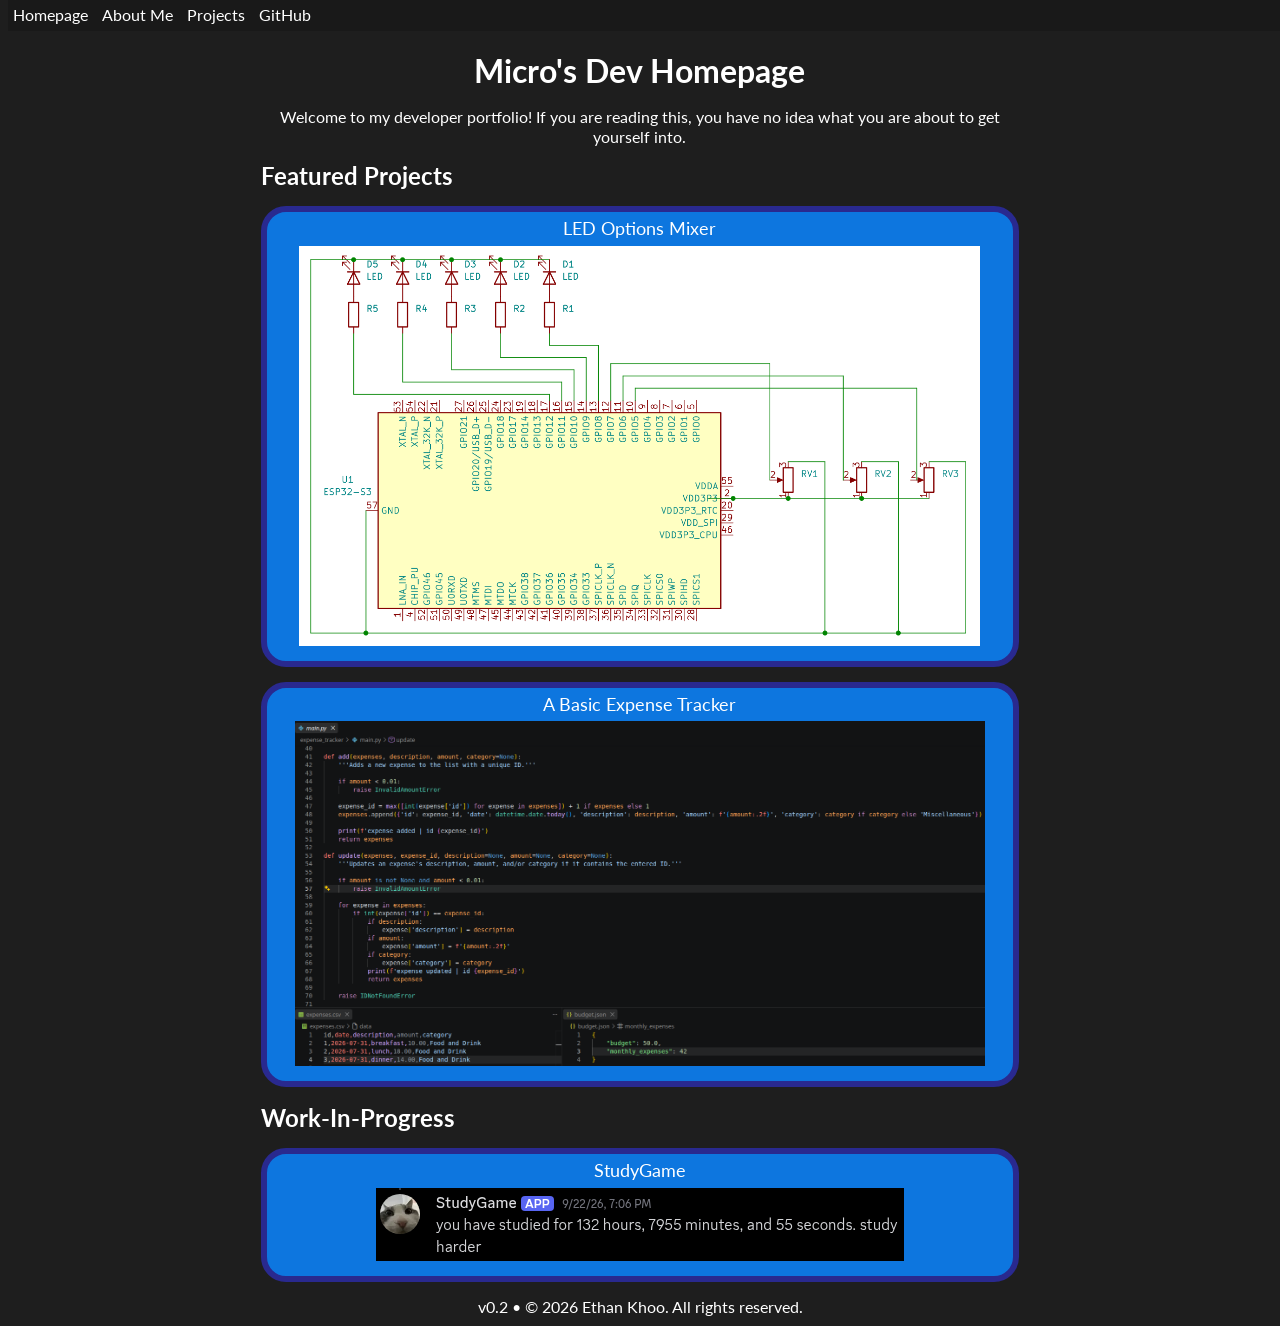
<file: index.html>
<!DOCTYPE html>
<html lang="en">

    <head>
        <title>Micro's Dev Homepage</title>
        <meta charset="utf-8">
        <meta name="description" content="A homepage for my featured projects.">
        <meta name="keywords" content="Programming, Coding, Engineering, Hardware, Software">
        <meta name="author" content="Ethan Khoo">
        <meta name="viewport" content="width=device-width, initial-scale=1.0">
        <link rel="stylesheet" href="style.css">
        <link href="https://fonts.googleapis.com/css2?family=Lato:wght@400;700&display=swap" rel="stylesheet">
    </head>

    <body>
        <div id="main-page">
            <header>
                <nav>
                    <a href="index.html" class="nav-links">Homepage</a>
                    <a href="about.html" class="nav-links">About Me</a> 
                    <a href="projects.html" class="nav-links">Projects</a>
                    <a href="https://github.com/MicroChip818" target="blank" class="nav-links">GitHub</a>
                </nav>
            </header>

            <main>
                <h1>Micro's Dev Homepage</h1>
                <p class="page-intro">Welcome to my developer portfolio! If you are reading this, you have no idea what you are about to get yourself into.</p>

                <section>
                    <h2>Featured Projects</h2>
                    <div class="projects">
                        <a href="https://github.com/MicroChip818/LED-Options-Mixer" target="_blank"><p class="project-names">LED Options Mixer</p></a>
                        <img src="images/LED-Options-Mixer-schematic.png" alt="A schematic for my LED Options Mixer circuit.">
                    </div>
                    <div class="projects">
                        <a href="https://github.com/MicroChip818/a-basic-expense-tracker" target="_blank"><p class="project-names">A Basic Expense Tracker</p></a>
                        <img src="images/expense-tracker.png" alt="A code screenshot with a CSV file for tracked expenses.">
                    </div>
                        
                </section>

                <section>
                    <h2>Work-In-Progress</h2>
                    <div class="projects">
                        <p class="project-names">StudyGame</p>
                        <img src="images/studygame-command.png" alt="A demo command used in StudyGame that lets the user view their total studying time.">
                    </div>
                </section>
            </main>

            <footer>
                <p>v0.2 • © 2026 Ethan Khoo. All rights reserved.</p>
            </footer>
        </div>
    </body>
</html>
</file>
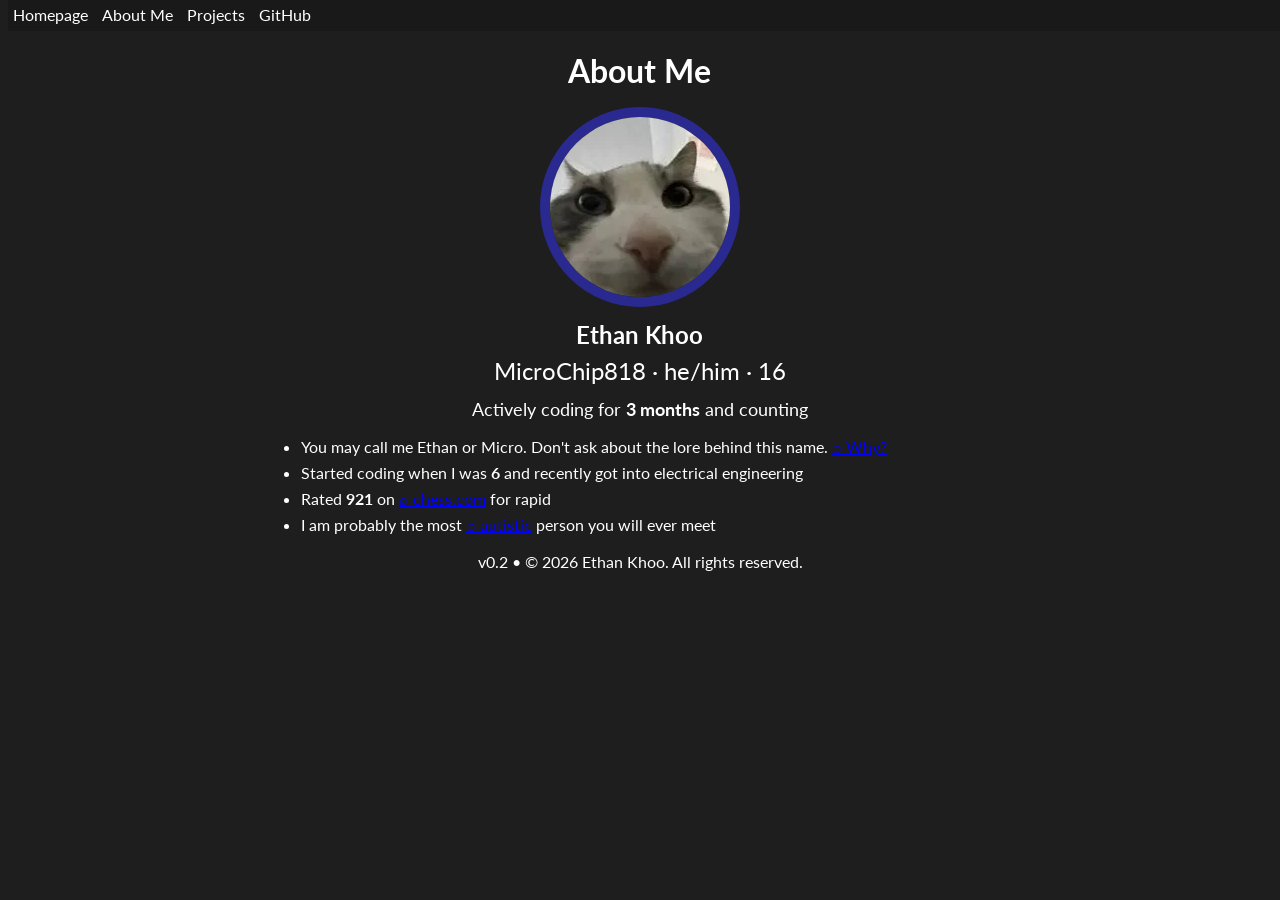
<file: about.html>
<!DOCTYPE html>
<html lang="en">

    <head>
        <title>Micro's Dev Homepage</title>
        <meta charset="utf-8">
        <meta name="description" content="A homepage for my featured projects.">
        <meta name="keywords" content="Programming, Coding, Engineering, Hardware, Software">
        <meta name="author" content="Ethan Khoo">
        <meta name="viewport" content="width=device-width, initial-scale=1.0">
        <link rel="stylesheet" href="style.css">
        <link href="https://fonts.googleapis.com/css2?family=Lato:wght@400;700&display=swap" rel="stylesheet">
    </head>

    <body>
        <header>
            <nav>
                <a href="index.html" class="nav-links">Homepage</a>
                <a href="about.html" class="nav-links">About Me</a> 
                <a href="projects.html" class="nav-links">Projects</a>
                <a href="https://github.com/MicroChip818" target="blank" class="nav-links">GitHub</a>
            </nav>
        </header>

        <main>
            <h1>About Me</h1>
            <img class="profile" src="images/profile.png" alt="My profile picture on almost all socials.">
            <div class="nickname">
                <p><b>Ethan Khoo</b></p>
                <p>MicroChip818 · he/him · 16</p>
            </div>
            <p class="coding-status">Actively coding for <b>3 months</b> and counting</p>

            <ul>
                <li>You may call me Ethan or Micro. Don't ask about the lore behind this name. <a href="https://www.youtube.com/watch?v=dQw4w9WgXcQ" class="about-links">⌕ Why?</a></li>
                <li>Started coding when I was <b>6</b> and recently got into electrical engineering</li>
                <li>Rated <b>921</b> on <a href="https://chess.com" target="_blank" class="about-links">⌕ chess.com</a> for rapid</li>
                <li>I am probably the most <a href="https://en.wikipedia.org/wiki/Autism" target="_blank" class="about-links">⌕ autistic</a> person you will ever meet</li>
            </ul>
        </main>

        <footer>
            <p>v0.2 • © 2026 Ethan Khoo. All rights reserved.</p>
        </footer>
    </body>
</html>
</file>
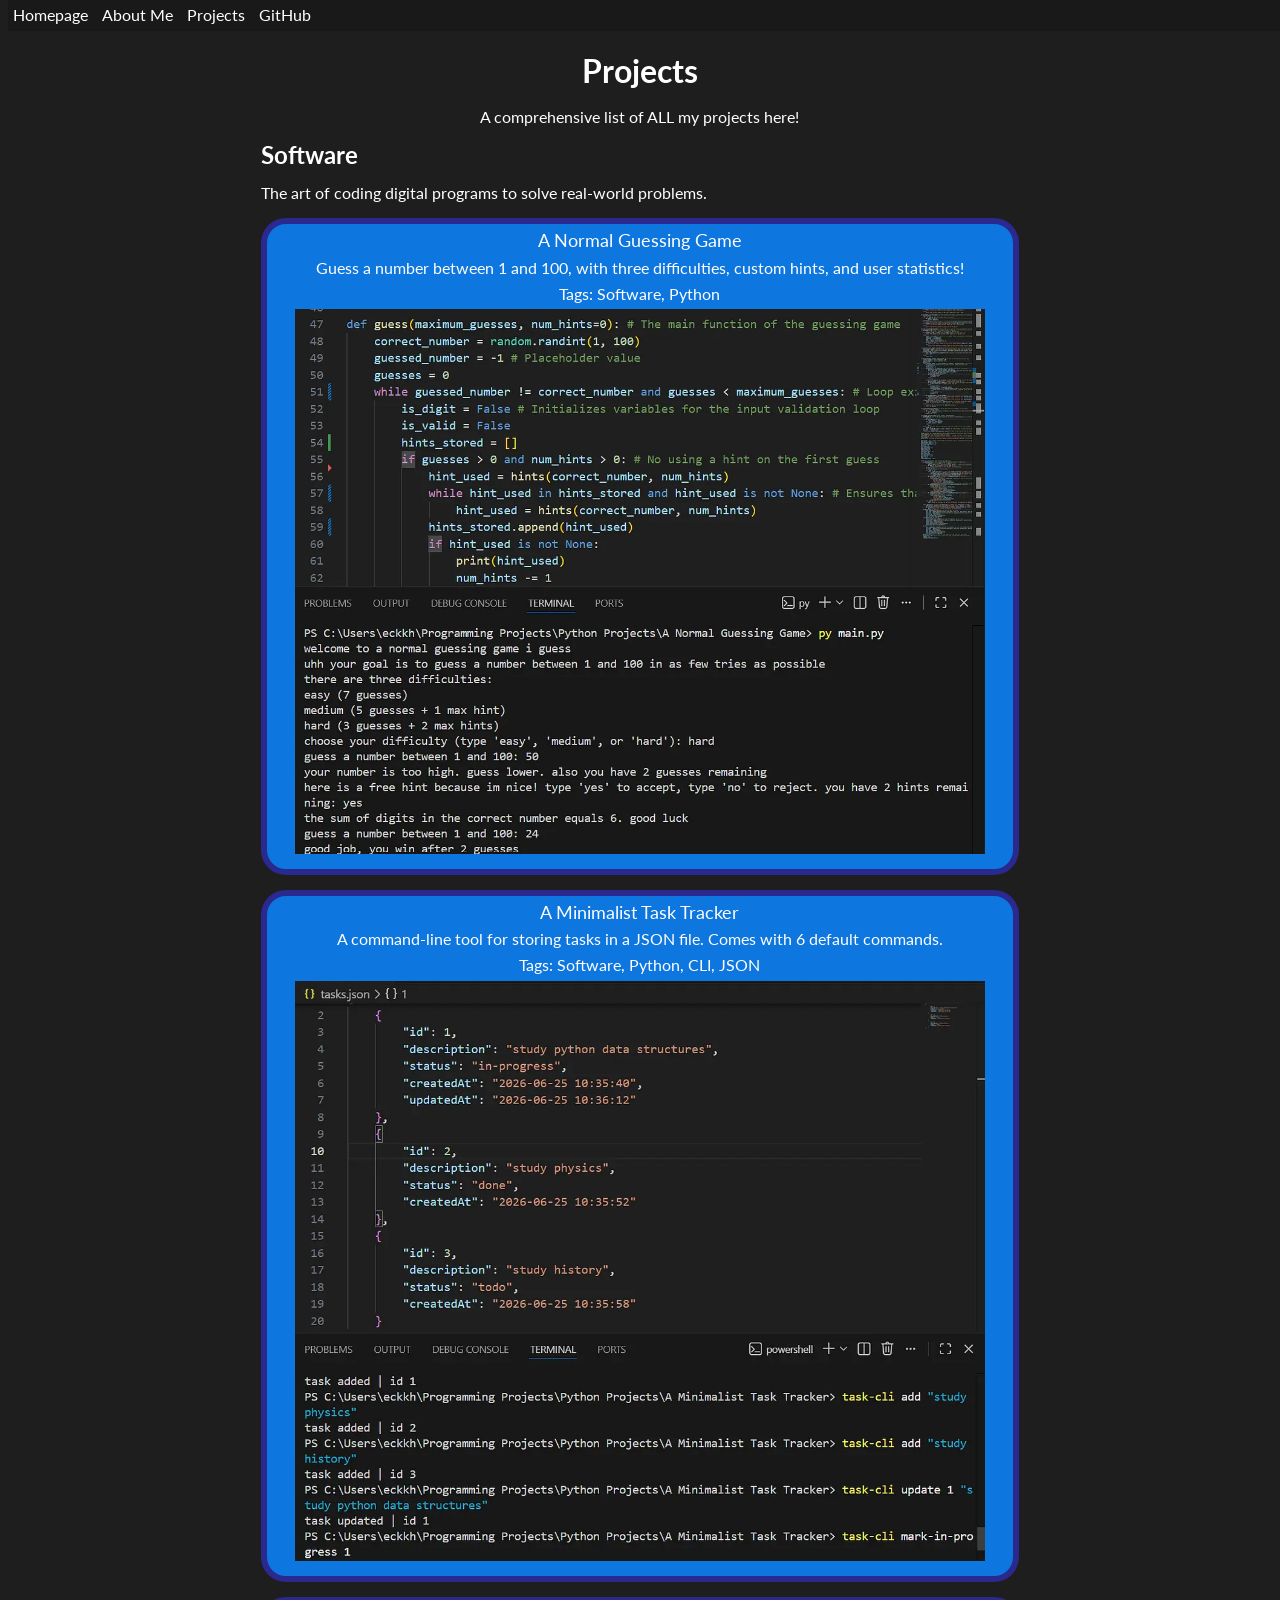
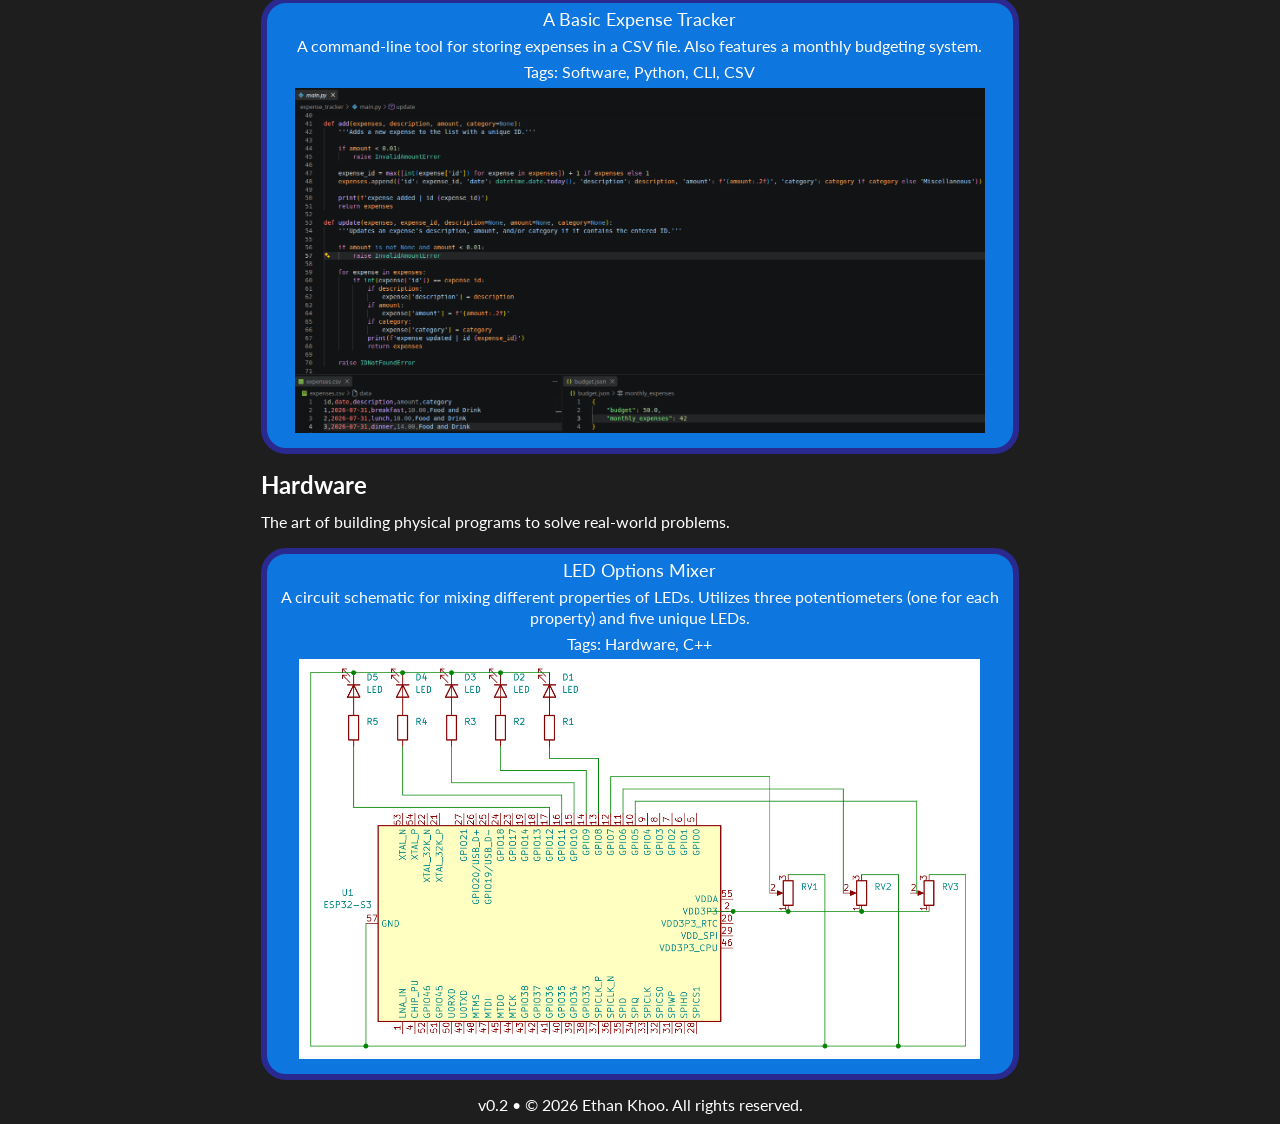
<file: projects.html>
<!DOCTYPE html>
<html lang="en">

    <head>
        <title>Micro's Dev Homepage</title>
        <meta charset="utf-8">
        <meta name="description" content="A homepage for my featured projects.">
        <meta name="keywords" content="Programming, Coding, Engineering, Hardware, Software">
        <meta name="author" content="Ethan Khoo">
        <meta name="viewport" content="width=device-width, initial-scale=1.0">
        <link rel="stylesheet" href="style.css">
        <link href="https://fonts.googleapis.com/css2?family=Lato:wght@400;700&display=swap" rel="stylesheet">
    </head>

    <body>
        <header>
            <nav>
                <a href="index.html" class="nav-links">Homepage</a>
                <a href="about.html" class="nav-links">About Me</a> 
                <a href="projects.html" class="nav-links">Projects</a>
                <a href="https://github.com/MicroChip818" target="blank" class="nav-links">GitHub</a>
            </nav>
        </header>

        <main>
            <h1>Projects</h1>
            <p class="page-intro">A comprehensive list of ALL my projects here!</p>

            <section>
                <h2>Software</h2>
                <p>The art of coding digital programs to solve real-world problems.</p>
                <div class="projects">
                    <a href="https://github.com/MicroChip818/a-normal-guessing-game" target="_blank"><p class="project-names">A Normal Guessing Game</p></a>
                    <p>Guess a number between 1 and 100, with three difficulties, custom hints, and user statistics!</p>
                    <p>Tags: Software, Python</p>
                    <img src="images/a-normal-guessing-game.png" alt="A code preview of A Normal Guessing Game.">
                </div>
                <div class="projects">
                    <a href="https://github.com/MicroChip818/a-minimalist-task-tracker/tree/main" target="_blank"><p class="project-names">A Minimalist Task Tracker</p></a>
                    <p>A command-line tool for storing tasks in a JSON file. Comes with 6 default commands.</p>
                    <p>Tags: Software, Python, CLI, JSON</p>
                    <img src="images/task-tracker.png" alt="Tasks stored in a JSON file.">
                </div>
                <div class="projects">
                    <a href="https://github.com/MicroChip818/a-basic-expense-tracker" target="_blank"><p class="project-names">A Basic Expense Tracker</p></a>
                    <p>A command-line tool for storing expenses in a CSV file. Also features a monthly budgeting system.</p>
                    <p>Tags: Software, Python, CLI, CSV</p>
                    <img src="images/expense-tracker.png" alt="A code screenshot with a CSV file for tracked expenses.">
                </div>
            </section>

            <section>
                <h2>Hardware</h2>
                <p>The art of building physical programs to solve real-world problems.</p>
                <div class="projects">
                    <a href="https://github.com/MicroChip818/LED-Options-Mixer" target="_blank"><p class="project-names">LED Options Mixer</p></a>
                    <p>A circuit schematic for mixing different properties of LEDs. Utilizes three potentiometers (one for each property) and five unique LEDs.</p>
                    <p>Tags: Hardware, C++</p>
                    <img src="images/LED-Options-Mixer-schematic.png" alt="A schematic for my LED Options Mixer circuit.">
                </div>
            </section>
        </main>

        <footer>
            <p>v0.2 • © 2026 Ethan Khoo. All rights reserved.</p>
        </footer>
    </body>
</html>
</file>
<file: style.css>
body {
    background-color: rgb(30, 30, 30);
    color: rgb(255, 255, 255);
    font-family: 'Lato', sans-serif;
    line-height: 1.3;
}

nav {
    position: fixed;
    top: 0;
    background-color: rgb(25, 25, 25);
    width: 100%;
    z-index: 1;
    padding-block: 5px;
}

.nav-links {
    margin-inline: 5px;
}

p, li {
    margin-top: 5px;
    margin-bottom: 5px;
}

h1 { 
    text-align: center;
    margin-bottom: 15px;
}

h2 {
    margin-top: 12px;
    margin-bottom: 12px;
}

main {
    max-width: 60%;
    margin: 0 auto;
    margin-top: 50px;
}

a {
    color: rgb(255, 255, 255);
    text-decoration: none;
}

a:hover {
    color: rgb(0, 162, 255);
}

.projects {
    border-style: solid;
    border-color: rgb(41, 41, 143);
    background-color: rgb(13, 118, 223);
    border-width: 6px;
    border-radius: 25px;
    padding-bottom: 15px;
    padding-inline: 10px;
    margin-block: 15px;
    text-align: center;
}

.entry {
    position: fixed;
    top: 50%;
    left: 50%;
    transform: translate(-50%, -50%);
    height: 175px;
    width: 175px;
    border-style: solid;
    background-color: rgb(0, 0, 255);
    border-width: 5px;
    border-radius: 100%;
    font-family: Lato, sans-serif;
    color: rgb(255, 255, 255);
}

.entry:hover {
    cursor: pointer;
}

.entry-intro {
    font-size: 24px;
}

.entry-clicks {
    font-size: 18px;
}

.global-clicks:hover {
    cursor: pointer;
}

.project-names {
    font-size: 18px;
}

img {
    max-width: 95%;
    display: block;
    margin: auto;
}

.profile {
    border: solid;
    border-color: rgb(41, 41, 143);
    border-radius: 100%;
    border-width: 10px;
}

.nickname {
    font-size: 24px;
    margin-top: 12px;
    text-align: center;
}

.coding-status {
    font-size: 18px;
    margin-top: 12px;
    text-align: center;
}

.about-links, .about-links:hover {
    text-decoration: underline;
    color: rgb(0, 0, 255)
}

.page-intro, footer {
    text-align: center;
}
</file>
